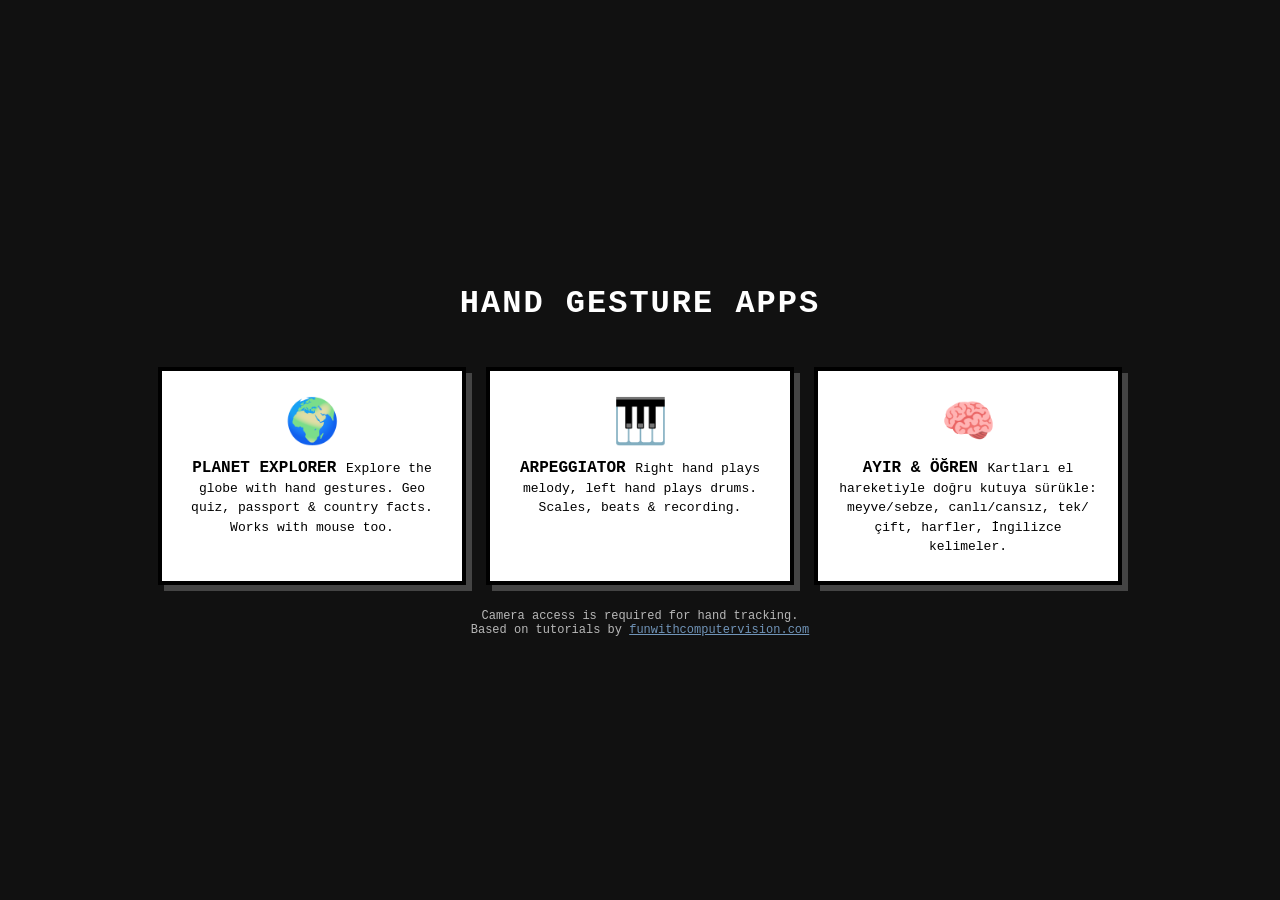
<file: index.html>
<!DOCTYPE html>
<html lang="en">
<head>
  <meta charset="UTF-8">
  <meta name="viewport" content="width=device-width, initial-scale=1.0">
  <title>Hand Gesture Apps</title>
  <style>
    body {
      margin: 0;
      min-height: 100vh;
      display: flex;
      flex-direction: column;
      align-items: center;
      justify-content: center;
      gap: 24px;
      background: #111;
      color: #fff;
      font-family: 'Courier New', monospace;
      text-align: center;
      padding: 20px;
      box-sizing: border-box;
    }
    h1 { letter-spacing: 2px; text-transform: uppercase; }
    .apps { display: flex; gap: 20px; flex-wrap: wrap; justify-content: center; }
    a.card {
      display: block;
      width: 260px;
      padding: 24px 20px;
      background: #fff;
      color: #000;
      text-decoration: none;
      border: 4px solid #000;
      box-shadow: 6px 6px 0 #444;
      font-weight: bold;
    }
    a.card:hover { background: #ddd; }
    a.card .emoji { font-size: 44px; display: block; margin-bottom: 10px; }
    a.card .desc { font-weight: normal; font-size: 13px; margin-top: 8px; line-height: 1.5; }
    footer { font-size: 12px; opacity: 0.7; }
    footer a { color: #9cf; }
  </style>
</head>
<body>
  <h1>Hand Gesture Apps</h1>
  <div class="apps">
    <a class="card" href="planet-explorer/">
      <span class="emoji">🌍</span>
      PLANET EXPLORER
      <span class="desc">Explore the globe with hand gestures. Geo quiz, passport &amp; country facts. Works with mouse too.</span>
    </a>
    <a class="card" href="arpeggiator/">
      <span class="emoji">🎹</span>
      ARPEGGIATOR
      <span class="desc">Right hand plays melody, left hand plays drums. Scales, beats &amp; recording.</span>
    </a>
    <a class="card" href="seefood/">
      <span class="emoji">🧠</span>
      AYIR &amp; ÖĞREN
      <span class="desc">Kartları el hareketiyle doğru kutuya sürükle: meyve/sebze, canlı/cansız, tek/çift, harfler, İngilizce kelimeler.</span>
    </a>
  </div>
  <footer>
    Camera access is required for hand tracking.<br>
    Based on tutorials by <a href="https://www.funwithcomputervision.com/" target="_blank">funwithcomputervision.com</a>
  </footer>
</body>
</html>
</file>
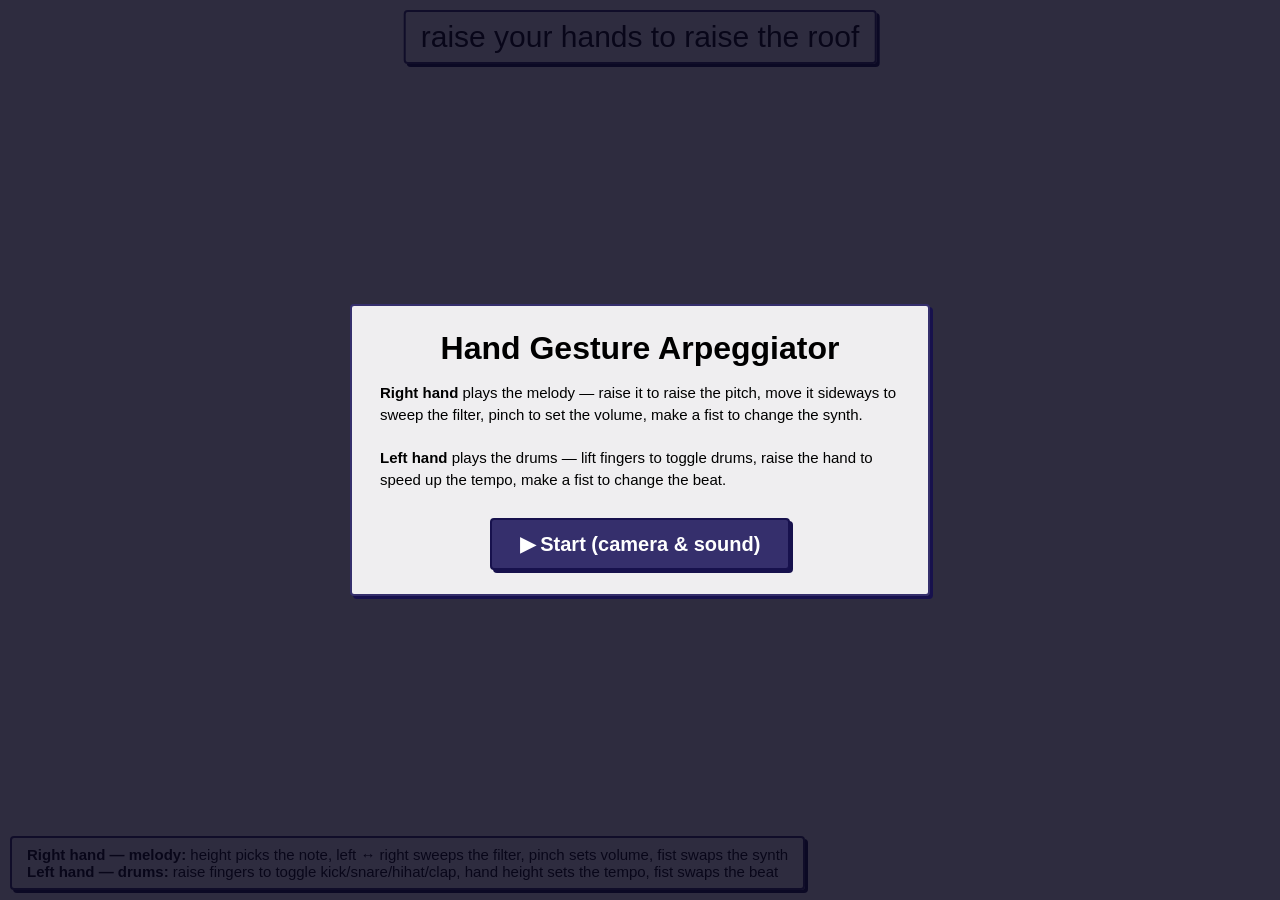
<file: arpeggiator/index.html>
<!DOCTYPE html>
<html>
    <head>
        <meta charset="UTF-8">
        <meta name="viewport" content="width=device-width, initial-scale=1.0">
        <title>Arpeggiator</title>
        <link rel="stylesheet" href="styles.css">

        <!-- Primary Meta Tags -->
        <meta name="title" content="Arpeggiator">
        <meta name="description" content="hand-controlled arp, drum machine, real-time visualizer">
        <script type="importmap">
            {
                "imports": {
                    "three": "https://esm.sh/three@0.161.0?dev",
                    "three/": "https://esm.sh/three@0.161.0&dev/",
                    "tone": "https://esm.sh/tone@14.7.77",
                    "@mediapipe/tasks-vision": "https://esm.sh/@mediapipe/tasks-vision@0.10.14"
                }
            }
        </script>
    </head>
    <body style="width: 100%; height: 100%; overflow: hidden; margin: 0;">
        <div id="renderDiv" style="width: 100%; height: 100%; margin: 0;">

            <span id="info-text">raise your hands to raise the roof</span>
            <div id="social-links" class="text-box">
                <b>Right hand — melody:</b> height picks the note, left&nbsp;&harr;&nbsp;right sweeps the filter, pinch sets volume, fist swaps the synth<br>
                <b>Left hand — drums:</b> raise fingers to toggle kick/snare/hihat/clap, hand height sets the tempo, fist swaps the beat
            </div>

        </div>

        <!-- Start screen: audio + camera need a user gesture -->
        <div id="start-overlay">
            <div id="start-card" class="text-box">
                <h1>Hand Gesture Arpeggiator</h1>
                <p>
                    <b>Right hand</b> plays the melody &mdash; raise it to raise the pitch,
                    move it sideways to sweep the filter, pinch to set the volume, make a fist to change the synth.<br><br>
                    <b>Left hand</b> plays the drums &mdash; lift fingers to toggle drums,
                    raise the hand to speed up the tempo, make a fist to change the beat.
                </p>
                <button id="start-button">&#9654; Start (camera &amp; sound)</button>
            </div>
        </div>

        <!-- Live control panel -->
        <div id="control-panel" class="text-box hidden">
            <div class="panel-row">
                <label for="scale-select">Scale</label>
                <select id="scale-select"></select>
                <select id="root-select" aria-label="Root note"></select>
            </div>
            <div class="panel-row">
                <button id="synth-btn">Synth</button>
                <button id="bank-btn">Beat</button>
            </div>
            <div class="panel-row">
                <label for="bpm-slider">BPM <span id="bpm-value">100</span></label>
                <input type="range" id="bpm-slider" min="70" max="160" value="100">
            </div>
            <div class="panel-row">
                <button id="record-btn">&#9679; Record</button>
            </div>
        </div>

        <script type="module" src="main.js"></script>
    </body>
</html>
</file>
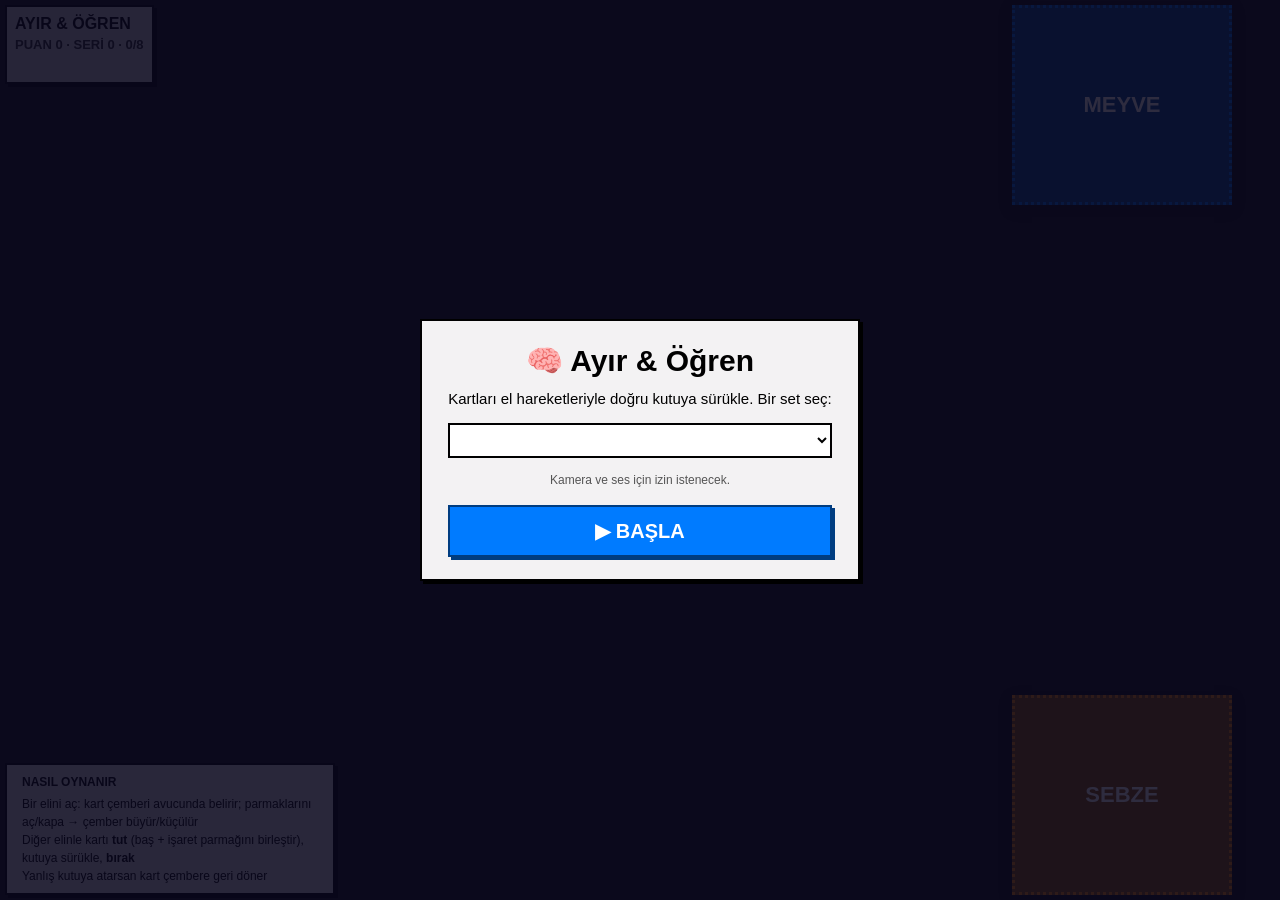
<file: seefood/index.html>
<!DOCTYPE html>
<html lang="tr">
    <head>
        <meta charset="UTF-8">
        <meta name="viewport" content="width=device-width, initial-scale=1.0">
        <title>Ayır & Öğren</title>
        <link rel="stylesheet" href="styles.css?v=3">
        <script type="importmap">
            {
                "imports": {
                    "three": "https://esm.sh/three@0.161.0?dev",
                    "three/": "https://esm.sh/three@0.161.0&dev/"
                }
            }
        </script>

        <meta name="title" content="Ayır & Öğren">
        <meta name="description" content="El hareketleriyle kartları doğru kutuya sürükle: meyve/sebze, canlı/cansız, tek/çift, İngilizce kelimeler...">
    </head>
    <body>
        <div id="renderDiv">

            <div id="game-title" class="text-box">
                <span id="set-title">AYIR &amp; ÖĞREN</span>
                <div id="score-line">PUAN 0 · SERİ 0 · 0/8</div>
                <div id="feedback-line">&nbsp;</div>
            </div>

            <div id="box-a" class="drop-box">MEYVE</div>
            <div id="box-b" class="drop-box">SEBZE</div>

            <div id="controls" class="text-box">
                <div class="controls-header">NASIL OYNANIR</div>
                Bir elini aç: kart çemberi avucunda belirir; parmaklarını aç/kapa → çember büyür/küçülür<br>
                Diğer elinle kartı <b>tut</b> (baş + işaret parmağını birleştir), kutuya sürükle, <b>bırak</b><br>
                Yanlış kutuya atarsan kart çembere geri döner
            </div>

            <video id="webcam-video" autoplay muted playsinline></video>

            <!-- Start / set picker -->
            <div id="start-overlay">
                <div id="start-card" class="text-box">
                    <h1>🧠 Ayır &amp; Öğren</h1>
                    <p>Kartları el hareketleriyle doğru kutuya sürükle. Bir set seç:</p>
                    <select id="set-select"></select>
                    <p class="small">Kamera ve ses için izin istenecek.</p>
                    <button id="start-button">▶ BAŞLA</button>
                </div>
            </div>

            <!-- Round results -->
            <div id="game-over-overlay" class="hidden">
                <div id="game-over-content">
                    <h1 id="result-title">Tur bitti! 🎉</h1>
                    <p id="result-text"></p>
                    <select id="set-select-again"></select>
                    <button id="restart-button">YENİ TUR</button>
                    <p class="small credit">Fikir: <a href="https://www.funwithcomputervision.com/" target="_blank" rel="noopener">funwithcomputervision.com</a> · İkonlar: <a href="https://www.thiings.co" target="_blank" rel="noopener">thiings.co</a></p>
                </div>
            </div>

        </div>
        <script type="module" src="main.js?v=3"></script>
    </body>
</html>
</file>
<file: arpeggiator/styles.css>
.text-box {
    padding: 8px 15px;
    background-color: rgba(255, 255, 255, 0.6);
    color: black;
    border-radius: 4px;
    font-family: "Helvetica Neue", Helvetica, sans-serif;
    border: 2px solid rgb(53, 47, 108);
    box-shadow: 3px 3px 0px rgb(23, 17, 77);
    font-size: clamp(13px, 2vw, 15px);
    text-align: center;
    z-index: 200;
    opacity: 1;
    transition: opacity 0.3s ease-in-out, bottom 0.3s ease-in-out, box-shadow 0.2s ease;
}

.hidden {
    display: none !important;
}

#info-text {
    position: absolute;
    top: 10px;
    left: 50%;
    transform: translateX(-50%);
    padding: 8px 15px;
    background-color: rgba(255, 255, 255, 0.6);
    color: black;
    border-radius: 4px;
    font-family: "Helvetica Neue", Helvetica, sans-serif;
    border: 2px solid rgb(53, 47, 108);
    box-shadow: 3px 3px 0px rgb(23, 17, 77);
    font-size: clamp(20px, 4vw, 30px);
    text-align: center;
    z-index: 200;
}

#instruction-text {
    position: absolute;
    bottom: 10px;
    left: 50%;
    transform: translateX(-50%);
    pointer-events: none;
}

#social-links {
    position: absolute;
    bottom: 10px;
    left: 10px;
    text-align: left;
}

#coffee-link {
    position: absolute;
    bottom: 10px;
    right: 10px;
}

#video-link {
    position: absolute;
    top: 10px;
    left: 10px;
}

/* --- Start overlay --- */
#start-overlay {
    position: fixed;
    inset: 0;
    background: rgba(10, 8, 30, 0.85);
    display: flex;
    align-items: center;
    justify-content: center;
    z-index: 500;
}

#start-card {
    max-width: 520px;
    margin: 20px;
    padding: 24px 28px;
    background-color: rgba(255, 255, 255, 0.92);
}

#start-card h1 {
    margin: 0 0 12px 0;
    font-size: clamp(22px, 4vw, 32px);
}

#start-card p {
    text-align: left;
    line-height: 1.45;
}

#start-button {
    margin-top: 12px;
    padding: 12px 28px;
    font-size: clamp(16px, 3vw, 20px);
    font-weight: bold;
    font-family: inherit;
    color: white;
    background: rgb(53, 47, 108);
    border: 2px solid rgb(23, 17, 77);
    border-radius: 4px;
    box-shadow: 3px 3px 0px rgb(23, 17, 77);
    cursor: pointer;
}

#start-button:hover {
    background: rgb(75, 66, 150);
}

/* --- Control panel --- */
#control-panel {
    position: absolute;
    top: 10px;
    right: 10px;
    text-align: left;
    z-index: 300;
    background-color: rgba(255, 255, 255, 0.75);
    min-width: 190px;
}

#control-panel .panel-row {
    display: flex;
    align-items: center;
    gap: 6px;
    margin: 6px 0;
}

#control-panel label {
    font-weight: bold;
    white-space: nowrap;
}

#control-panel select,
#control-panel button {
    font-family: inherit;
    font-size: 13px;
    padding: 4px 8px;
    border: 2px solid rgb(53, 47, 108);
    border-radius: 4px;
    background: white;
    cursor: pointer;
}

#control-panel button {
    flex: 1;
}

#control-panel button:hover {
    background: rgb(235, 232, 250);
}

#control-panel input[type="range"] {
    flex: 1;
    accent-color: rgb(53, 47, 108);
}

#record-btn.recording {
    background: rgb(215, 40, 40);
    color: white;
    border-color: rgb(120, 10, 10);
}
</file>
<file: seefood/styles.css>
/* Reset and base styles */
* {
    margin: 0;
    padding: 0;
    box-sizing: border-box;
}

html, body {
    width: 100vw;
    height: 100vh;
    overflow: hidden;
    font-family: 'Arial', sans-serif;
}

/* Main container */
#renderDiv {
    position: relative;
    width: 100vw;
    height: 100vh;
    overflow: hidden;
    background: #111;
}

/* Webcam video */
#webcam-video {
    position: absolute;
    top: 0;
    left: 0;
    width: 100%;
    height: 100%;
    object-fit: cover;
    transform: scaleX(-1); /* Mirror view for intuitive control */
    z-index: 0;
}

/* Speech bubble */
#speech-bubble {
    position: absolute;
    top: 20px;
    left: 50%;
    transform: translateX(-50%) translateY(-5px);
    padding: 15px 25px;
    background-color: rgba(255, 255, 255, 0.9);
    border: 2px solid #007bff;
    border-radius: 15px;
    box-shadow: 0 4px 12px rgba(0, 0, 0, 0.2);
    color: #333;
    font-size: clamp(16px, 3vw, 22px);
    max-width: 80%;
    text-align: center;
    z-index: 25;
    opacity: 0.7;
    transition: opacity 0.5s ease-in-out, transform 0.3s ease-in-out;
    pointer-events: none;
}

/* Canvas overlay (will be positioned by Three.js) */
canvas {
    position: absolute !important;
    top: 0 !important;
    left: 0 !important;
    z-index: 1 !important;
}

/* Speech bubble states */
.speech-bubble-active {
    opacity: 1 !important;
    transform: translateX(-50%) translateY(0px) !important;
}

.speech-bubble-interim {
    color: #888 !important;
    font-style: italic !important;
}

#game-title {
    position: absolute;
    top: 5px;
    left: 5px;
    z-index: 100;
    text-align: center;
    background-color: white;
    padding: 8px;
    max-width: 150px;
    opacity: 0.8;
}

#icon {
    margin-top: 5px;
    width: 50px;
}

/* Game Over Overlay */
#game-over-overlay {
    position: absolute;
    top: 0;
    left: 0;
    width: 100%;
    height: 100%;
    /*
    background: linear-gradient(135deg, 
        rgba(0, 0, 0, 0.8) 0%, 
        rgba(20, 20, 40, 0.9) 50%, 
        rgba(0, 0, 0, 0.8) 100%);
    */
    /* background-color:rgba(0, 0, 0, 0.3); */
    backdrop-filter: blur(5px);
    display: flex;
    align-items: center;
    justify-content: center;
    z-index: 1000;
    /* opacity: 0.8; */
    visibility: visible;
    transition: opacity 0.5s ease-in-out, visibility 0.5s ease-in-out;
}

#game-over-overlay.hidden {
    opacity: 0;
    visibility: hidden;
}

#game-over-content {
    text-align: center;
    /*
    background: linear-gradient(145deg, 
        rgba(255, 255, 255, 0.15) 0%, 
        rgba(255, 255, 255, 0.1) 100%);
    */
    background-color: white;
    backdrop-filter: blur(20px);
    border: 1px solid rgba(255, 255, 255, 0.2);
    /* border-radius: 20px; */
    padding: 20px;
    box-shadow: 
        0 20px 40px rgba(0, 0, 0, 0.3),
        0 0 0 1px rgba(255, 255, 255, 0.1);
    max-width: 400px;
    color: rgb(0, 0, 0);
    animation: slideInUp 0.6s ease-out;
    opacity: 1.0;
}

#game-over-content h1 {
    font-size: clamp(28px, 5vw, 48px);
    margin-bottom: 20px;
    /* background: linear-gradient(135deg, #00ff88, #00ccff); */
    /* -webkit-background-clip: text; */
    /* -webkit-text-fill-color: transparent; */
    /* background-clip: text; */
    font-weight: bold;
    /* text-shadow: 0 2px 4px rgba(0, 0, 0, 0.3); */
}

#game-over-content p {
    font-size: clamp(16px, 3vw, 20px);
    margin-bottom: 15px;
    line-height: 1.2;
    color: rgba(0, 0, 0, 0.9);
}

#game-over-image {
    width: 95%;
}

#restart-button {
    margin-top: 5px;
    padding: 15px 30px;
    font-size: clamp(16px, 3vw, 20px);
    font-weight: bold;
    color: white;
    background-color: blue;
    /* background: linear-gradient(135deg, #007bff, #0056b3); */
    border: none;
    /* border-radius: 50px; */
    cursor: pointer;
    transition: all 0.3s ease;
    /* box-shadow: 0 8px 20px rgba(0, 123, 255, 0.3); */
    text-transform: uppercase;
    letter-spacing: 1px;
    margin-bottom: 10px;
}

#restart-button:hover {
    background-color: rgb(0, 136, 255);
    transform: translateY(-2px);
    box-shadow: 0 12px 25px rgba(0, 123, 255, 0.4);
}

#restart-button:active {
    transform: translateY(0);
    box-shadow: 0 6px 15px rgba(0, 123, 255, 0.3);
}

/* Animations */
@keyframes slideInUp {
    from {
        opacity: 0;
        transform: translateY(50px) scale(0.9);
    }
    to {
        opacity: 1;
        transform: translateY(0) scale(1);
    }
}

/* Utility classes */
.hidden {
    display: none !important;
}

.text-box {
    padding: 8px 15px;
    background-color: rgba(255, 255, 255, 0.9);
    color: black;
    font-family: "Arial", "Helvetica Neue", Helvetica, sans-serif;
    border: 2px solid black;
    box-shadow: 3px 3px 0px black;
    font-size: clamp(13px, 2vw, 15px);
    text-align: center;
    z-index: 200;
    opacity: 1;
    transition: opacity 0.3s ease-in-out;
    max-width: 90%;
    box-sizing: border-box;
    /* border-radius: 6px; */
}

#logo-container {
    position: absolute;
    bottom: 5px;
    left: 5px;
}

#social-links {
    position: absolute;
    bottom: 10px;
    right: 10px;
}

#title-box {
    position: absolute;
    top: 10px;
    left: 10px;
    font-size: 1.6em;
    max-width: 300px;
    font-weight: bold;
}

a {
    color: #0000ff !important;
    text-decoration: none;
}

a:hover {
    text-decoration: underline;
}

#logo {
    font-size: clamp(1.5em, 4vw, 2em);
}

.image-cell {
    width: 60px;
    border-bottom: 1px solid rgb(143, 143, 255);
    margin: 5px;
}

#link-table {
    margin: 0 auto;
    text-align: center;
}
/* --- Ayır & Öğren additions --- */
.drop-box {
    position: absolute;
    right: 48px; /* keep the dragging hand inside the camera frame */
    width: 220px;
    height: 200px;
    display: flex;
    align-items: center;
    justify-content: center;
    text-align: center;
    padding: 10px;
    color: white;
    font-size: 22px;
    font-weight: bold;
    box-shadow: 0 4px 12px rgba(0, 0, 0, 0.3);
    z-index: 30;
    user-select: none;
    pointer-events: none;
    transition: transform 0.15s ease, background-color 0.2s ease;
}
#box-a { top: 5px; background-color: rgba(0, 123, 255, 0.55); border: 3px dotted #007bff; }
#box-b { bottom: 5px; background-color: rgba(255, 140, 0, 0.55); border: 3px dotted #ff8c00; }
.drop-box.hit-correct { background-color: rgba(40, 167, 69, 0.85) !important; transform: scale(1.06); }
.drop-box.hit-wrong { background-color: rgba(220, 53, 69, 0.85) !important; transform: scale(0.96); }

#game-title { max-width: 260px; text-align: left; }
#set-title { font-weight: bold; font-size: 16px; }
#score-line { margin-top: 4px; font-size: 13px; font-weight: bold; color: #333; }
#feedback-line { margin-top: 4px; font-size: 14px; min-height: 18px; color: #007bff; font-weight: bold; }

#controls {
    position: absolute;
    bottom: 5px;
    left: 5px;
    max-width: 330px;
    text-align: left;
    font-size: 12px;
    line-height: 1.5;
    background-color: rgba(255, 255, 255, 0.85);
}
.controls-header { font-weight: bold; margin-bottom: 4px; }

#start-overlay {
    position: absolute;
    inset: 0;
    background: rgba(10, 8, 30, 0.85);
    display: flex;
    align-items: center;
    justify-content: center;
    z-index: 2000;
}
#start-overlay.hidden { display: none !important; }
#start-card { max-width: 440px; padding: 22px 26px; background-color: rgba(255, 255, 255, 0.95); }
#start-card h1 { font-size: clamp(22px, 4vw, 30px); margin-bottom: 10px; }
#start-card p { margin: 8px 0; line-height: 1.4; }
#start-card .small, #game-over-content .small { font-size: 12px; color: #555; }
#set-select, #set-select-again {
    font-family: inherit;
    font-size: 15px;
    padding: 6px 10px;
    border: 2px solid black;
    background: white;
    margin: 6px 0;
    width: 100%;
}
#start-button {
    margin-top: 8px;
    padding: 12px 28px;
    font-size: clamp(16px, 3vw, 20px);
    font-weight: bold;
    color: white;
    background: #007bff;
    border: 2px solid #003d80;
    box-shadow: 3px 3px 0 #003d80;
    cursor: pointer;
    width: 100%;
}
#start-button:hover { background: #2b8fff; }
#result-text { font-size: 18px; white-space: pre-line; }
.credit { margin-top: 10px; }
</file>
